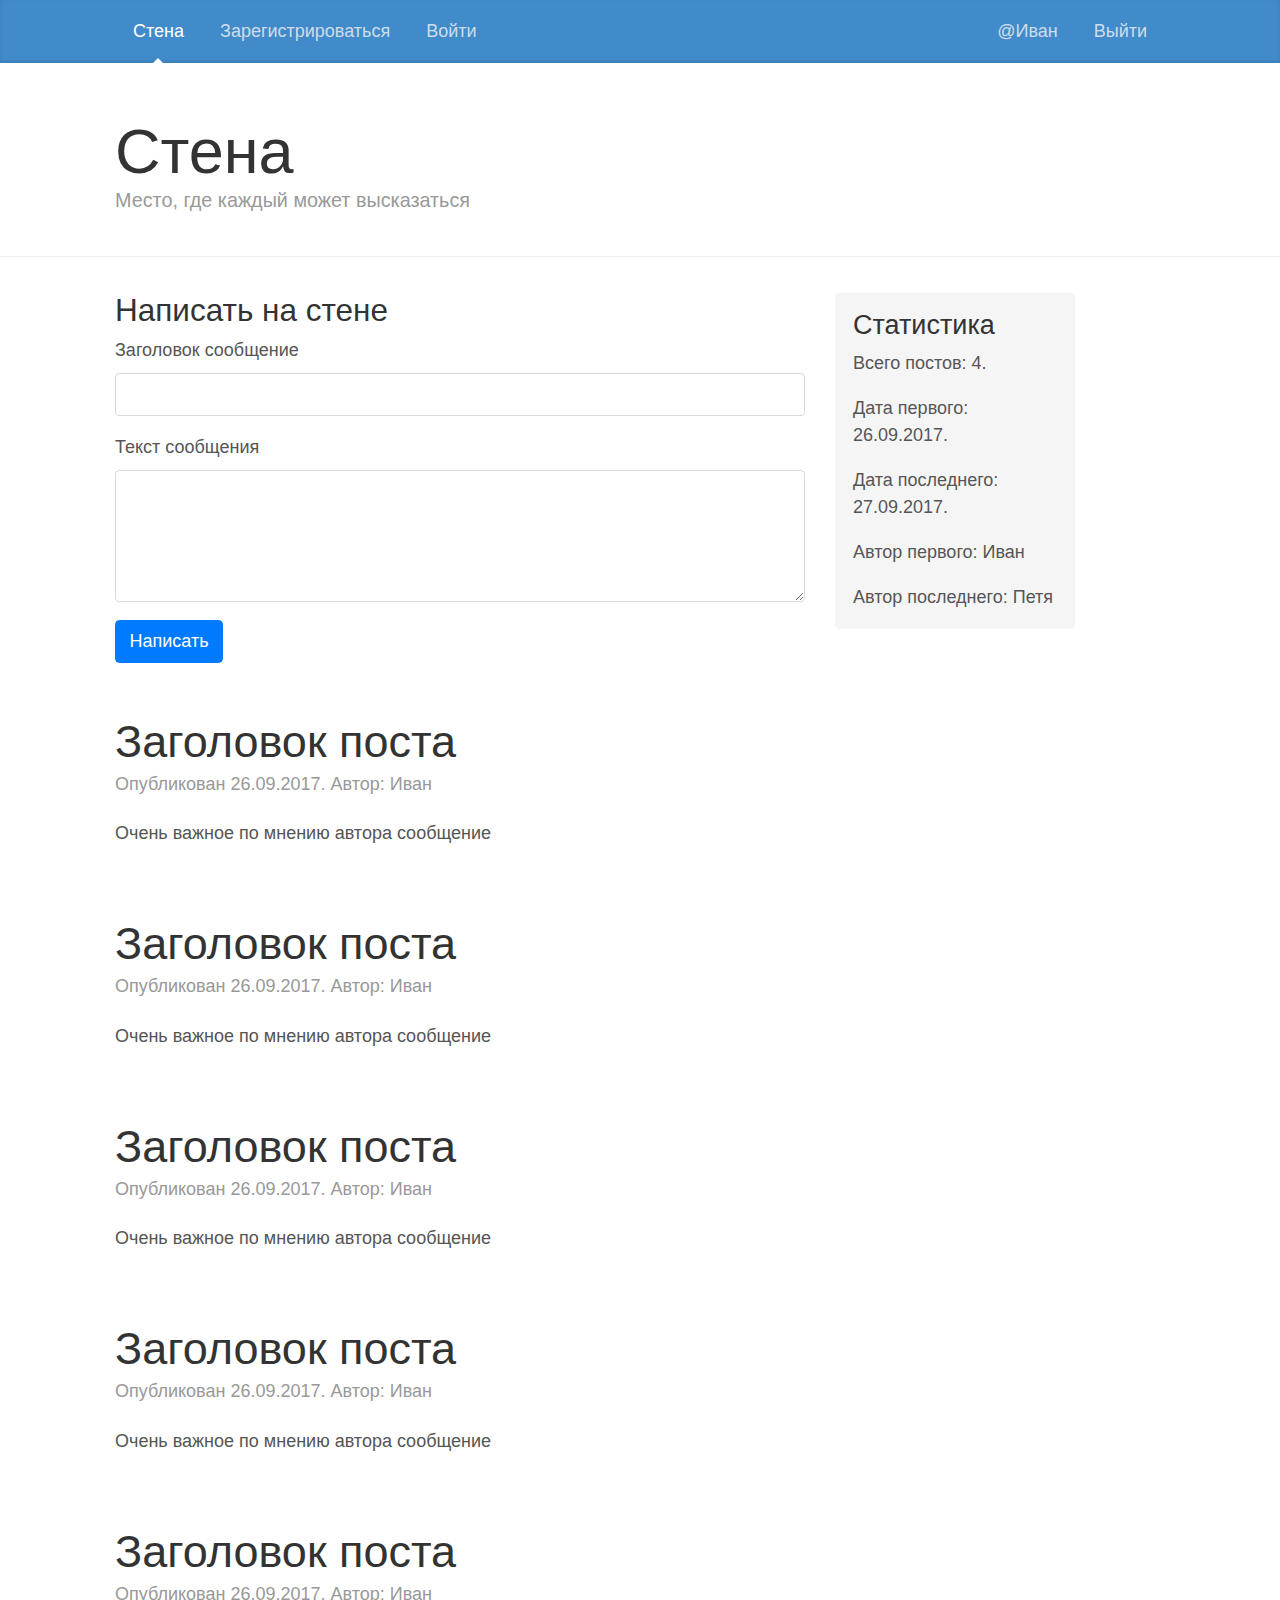
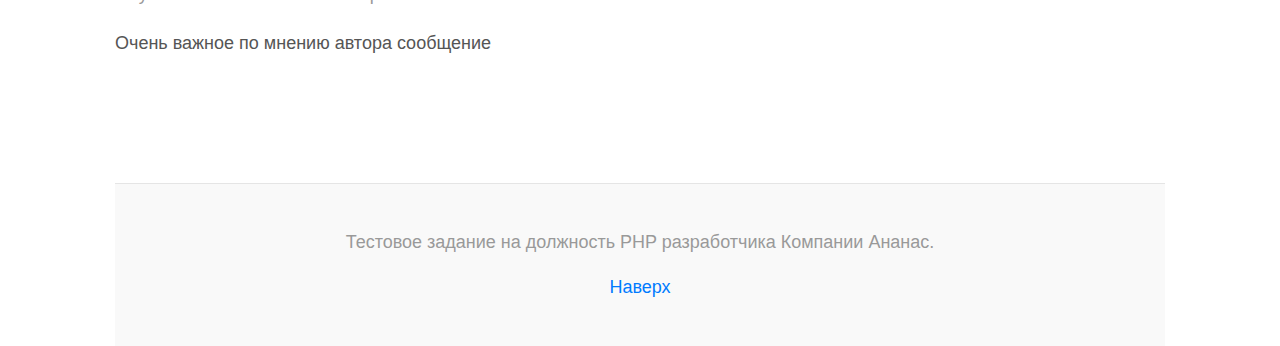
<file: wall/index.html>
<!DOCTYPE html>
<html lang="en">

<head>
    <!-- Required meta tags -->
    <meta charset="utf-8">
    <meta name="viewport" content="width=device-width, initial-scale=1, shrink-to-fit=no">

    <!-- Bootstrap CSS -->
    <link rel="stylesheet" href="css/bootstrap.min.css" />
    <link rel="stylesheet" href="css/app.css" />
</head>

<body>

    <div class="blog-masthead">
        <div class="container">
            <nav class="nav">
                <a class="nav-link active" href="#">Стена</a>
                <a class="nav-link" href="#">Зарегистрироваться</a>
                <a class="nav-link" href="#">Войти</a>
                <span class="nav-link ml-auto">@Иван</span>
                <a class="nav-link" href="#">Выйти</a>
            </nav>
        </div>
    </div>

    <div class="blog-header">
        <div class="container">
            <h1 class="blog-title">Стена</h1>
            <p class="lead blog-description">Место, где каждый может высказаться</p>
        </div>
    </div>

    <div class="container">

        <div class="row mb-5">

            <div class="col-sm-8 blog-main">


                <form class="mb-5">
                    <h3>Написать на стене</h3>
                    <div class="form-group">
                        <label for="title">Заголовок сообщение</label>
                        <input type="text" class="form-control" id="title">
                    </div>
                    <div class="form-group">
                        <label for="text">Текст сообщения</label>
                        <textarea id="text" class="form-control" rows="5"></textarea>
                    </div>

                    <button type="submit" class="btn btn-primary">Написать</button>
                </form>

                <div class="blog-post">
                    <h2 class="blog-post-title">Заголовок поста</h2>
                    <p class="blog-post-meta">Опубликован 26.09.2017. Автор: Иван</p>

                    <p>Очень важное по мнению автора сообщение</p>
                </div>
                <!-- /.blog-post -->

                <div class="blog-post">
                    <h2 class="blog-post-title">Заголовок поста</h2>
                    <p class="blog-post-meta">Опубликован 26.09.2017. Автор: Иван</p>

                    <p>Очень важное по мнению автора сообщение</p>
                </div>
                <!-- /.blog-post -->

                <div class="blog-post">
                    <h2 class="blog-post-title">Заголовок поста</h2>
                    <p class="blog-post-meta">Опубликован 26.09.2017. Автор: Иван</p>

                    <p>Очень важное по мнению автора сообщение</p>
                </div>
                <!-- /.blog-post -->

                <div class="blog-post">
                    <h2 class="blog-post-title">Заголовок поста</h2>
                    <p class="blog-post-meta">Опубликован 26.09.2017. Автор: Иван</p>

                    <p>Очень важное по мнению автора сообщение</p>
                </div>
                <!-- /.blog-post -->

                <div class="blog-post">
                    <h2 class="blog-post-title">Заголовок поста</h2>
                    <p class="blog-post-meta">Опубликован 26.09.2017. Автор: Иван</p>

                    <p>Очень важное по мнению автора сообщение</p>
                </div>
                <!-- /.blog-post -->
            </div>
            <!-- /.blog-main -->

            <div class="col-sm-3 offset-sm-1 blog-sidebar">
                <div class="sidebar-module sidebar-module-inset">
                    <h4>Статистика</h4>
                    <p>Всего постов: 4.</p>
                    <p>Дата первого: 26.09.2017.</p>
                    <p>Дата последнего: 27.09.2017.</p>
                    <p>Автор первого: Иван</p>
                    <p>Автор последнего: Петя</p>
                </div>
                <!-- /.blog-sidebar -->

            </div>
            <!-- /.row -->

        </div>
        <!-- /.container -->

        <footer class="blog-footer">
            <p>Тестовое задание на должность PHP разработчика <a href="https://ananas-web.ru" target="_blank"></a>Компании Ананас</a>.</p>
            <p>
                <a href="#">Наверх</a>
            </p>
        </footer>

        <!-- Optional JavaScript -->
        <!-- jQuery first, then Popper.js, then Bootstrap JS -->
        <script src="js/jquery-3.2.1.min.js"></script>
        <script src="js/popper.min.js"></script>
        <script src="js/bootstrap.min.js"></script>
</body>

</html>
</file>
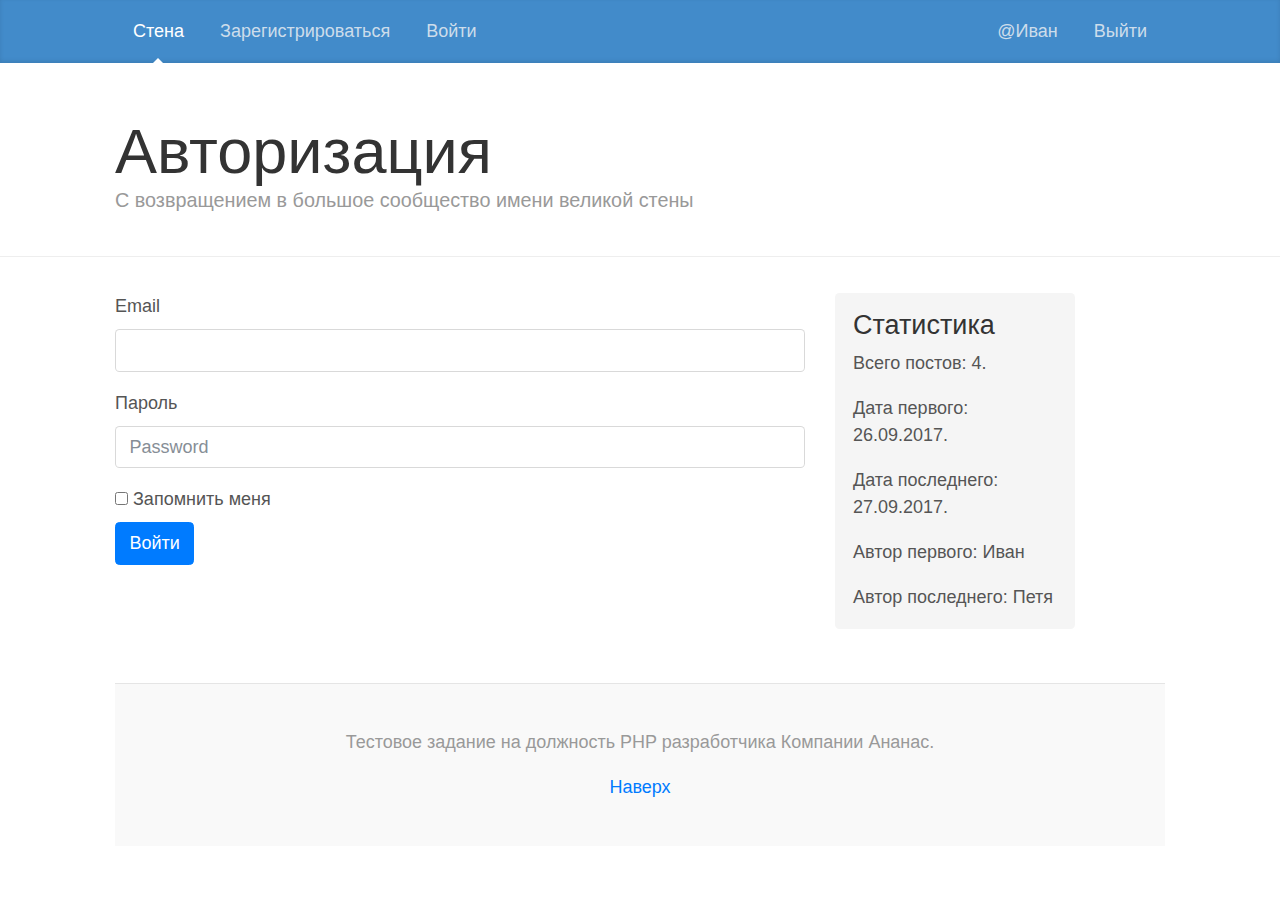
<file: wall/login.html>
<!DOCTYPE html>
<html lang="en">

<head>
    <!-- Required meta tags -->
    <meta charset="utf-8">
    <meta name="viewport" content="width=device-width, initial-scale=1, shrink-to-fit=no">

    <!-- Bootstrap CSS -->
    <link rel="stylesheet" href="css/bootstrap.min.css" />
    <link rel="stylesheet" href="css/app.css" />
</head>

<body>

    <div class="blog-masthead">
        <div class="container">
            <nav class="nav">
                <a class="nav-link active" href="#">Стена</a>
                <a class="nav-link" href="#">Зарегистрироваться</a>
                <a class="nav-link" href="#">Войти</a>
                <span class="nav-link ml-auto">@Иван</span>
                <a class="nav-link" href="#">Выйти</a>
            </nav>
        </div>
    </div>

    <div class="blog-header">
        <div class="container">
            <h1 class="blog-title">Авторизация</h1>
            <p class="lead blog-description">С возвращением в большое сообщество имени великой стены</p>
        </div>
    </div>

    <div class="container">

        <div class="row mb-5">

            <div class="col-sm-8 blog-main">

                <form>
                    <div class="form-group">
                        <label for="email">Email</label>
                        <input type="email" class="form-control" id="email">
                    </div>
                    <div class="form-group">
                        <label for="password">Пароль</label>
                        <input type="password" class="form-control" id="password" placeholder="Password">
                    </div>
                    <div class="form-check">
                        <label class="form-check-label">
                        <input type="checkbox" class="form-check-input">
                        Запомнить меня
                      </label>
                    </div>
                    <button type="submit" class="btn btn-primary">Войти</button>
                </form>

            </div>
            <!-- /.blog-main -->

            <div class="col-sm-3 offset-sm-1 blog-sidebar">
                <div class="sidebar-module sidebar-module-inset">
                    <h4>Статистика</h4>
                    <p>Всего постов: 4.</p>
                    <p>Дата первого: 26.09.2017.</p>
                    <p>Дата последнего: 27.09.2017.</p>
                    <p>Автор первого: Иван</p>
                    <p>Автор последнего: Петя</p>
                </div>
                <!-- /.blog-sidebar -->

            </div>
            <!-- /.row -->

        </div>
        <!-- /.container -->

        <footer class="blog-footer">
            <p>Тестовое задание на должность PHP разработчика <a href="https://ananas-web.ru" target="_blank"></a>Компании Ананас</a>.</p>
            <p>
                <a href="#">Наверх</a>
            </p>
        </footer>

        <!-- Optional JavaScript -->
        <!-- jQuery first, then Popper.js, then Bootstrap JS -->
        <script src="js/jquery-3.2.1.min.js"></script>
        <script src="js/popper.min.js"></script>
        <script src="js/bootstrap.min.js"></script>
</body>

</html>
</file>
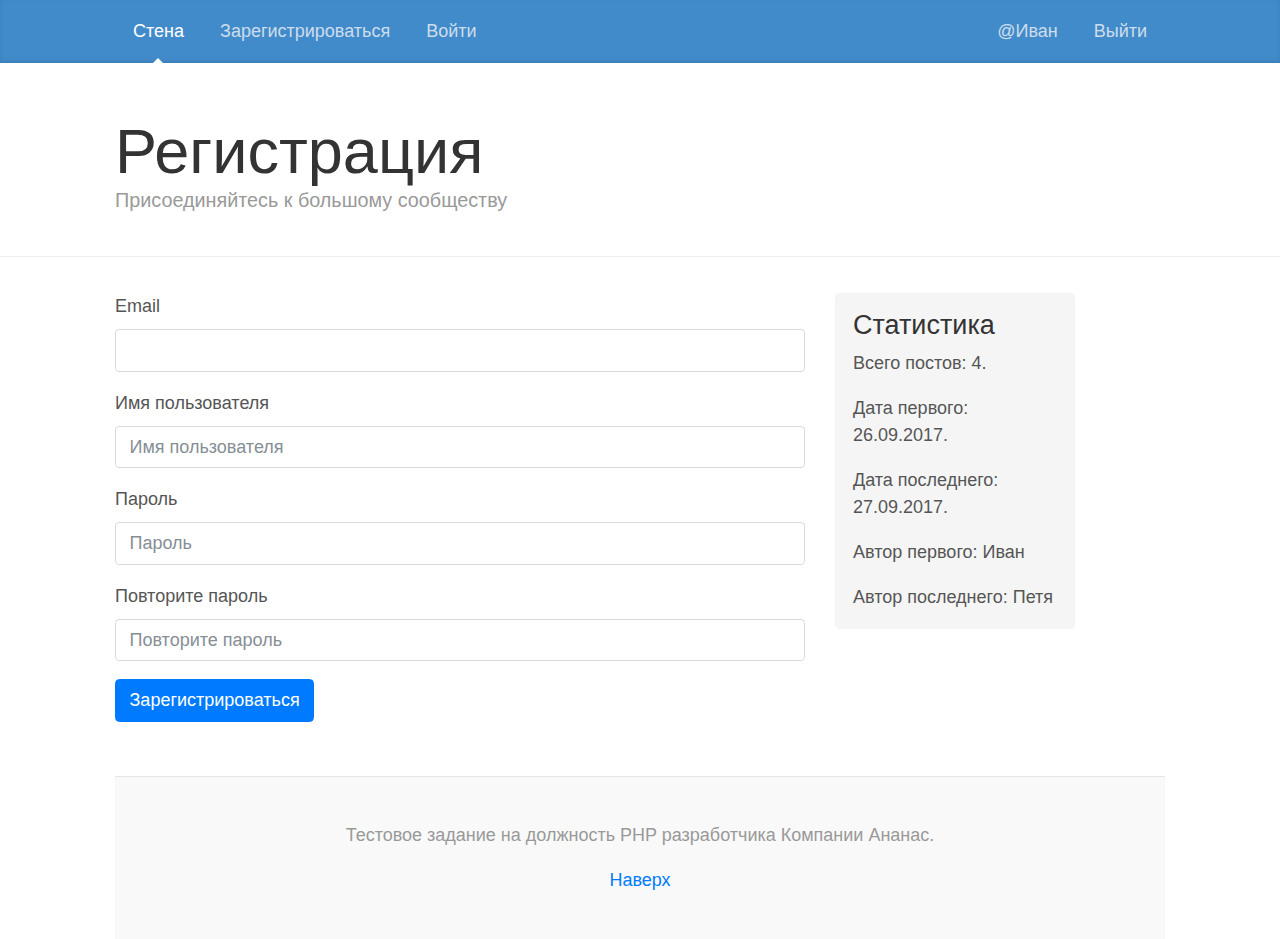
<file: wall/reg.html>
<!DOCTYPE html>
<html lang="en">

<head>
    <!-- Required meta tags -->
    <meta charset="utf-8">
    <meta name="viewport" content="width=device-width, initial-scale=1, shrink-to-fit=no">

    <!-- Bootstrap CSS -->
    <link rel="stylesheet" href="css/bootstrap.min.css" />
    <link rel="stylesheet" href="css/app.css" />
</head>

<body>

    <div class="blog-masthead">
        <div class="container">
            <nav class="nav">
                <a class="nav-link active" href="#">Стена</a>
                <a class="nav-link" href="#">Зарегистрироваться</a>
                <a class="nav-link" href="#">Войти</a>
                <span class="nav-link ml-auto">@Иван</span>
                <a class="nav-link" href="#">Выйти</a>
            </nav>
        </div>
    </div>

    <div class="blog-header">
        <div class="container">
            <h1 class="blog-title">Регистрация</h1>
            <p class="lead blog-description">Присоединяйтесь к большому сообществу</p>
        </div>
    </div>

    <div class="container">

        <div class="row mb-5">

            <div class="col-sm-8 blog-main">

                <form>
                    <div class="form-group">
                        <label for="email">Email</label>
                        <input type="email" class="form-control" id="email">
                    </div>
                    <div class="form-group">
                        <label for="username">Имя пользователя</label>
                        <input type="text" class="form-control" id="username" placeholder="Имя пользователя">
                    </div>
                    <div class="form-group">
                        <label for="password">Пароль</label>
                        <input type="password" class="form-control" id="password" placeholder="Пароль">
                    </div>
                    <div class="form-group">
                        <label for="confirm_password">Повторите пароль</label>
                        <input type="password" class="form-control" id="confirm_password" placeholder="Повторите пароль">
                    </div>

                    <button type="submit" class="btn btn-primary">Зарегистрироваться</button>
                </form>

            </div>
            <!-- /.blog-main -->

            <div class="col-sm-3 offset-sm-1 blog-sidebar">
                <div class="sidebar-module sidebar-module-inset">
                    <h4>Статистика</h4>
                    <p>Всего постов: 4.</p>
                    <p>Дата первого: 26.09.2017.</p>
                    <p>Дата последнего: 27.09.2017.</p>
                    <p>Автор первого: Иван</p>
                    <p>Автор последнего: Петя</p>
                </div>
                <!-- /.blog-sidebar -->

            </div>
            <!-- /.row -->

        </div>
        <!-- /.container -->

        <footer class="blog-footer">
            <p>Тестовое задание на должность PHP разработчика <a href="https://ananas-web.ru" target="_blank"></a>Компании Ананас</a>.</p>
            <p>
                <a href="#">Наверх</a>
            </p>
        </footer>

        <!-- Optional JavaScript -->
        <!-- jQuery first, then Popper.js, then Bootstrap JS -->
        <script src="js/jquery-3.2.1.min.js"></script>
        <script src="js/popper.min.js"></script>
        <script src="js/bootstrap.min.js"></script>
</body>

</html>
</file>
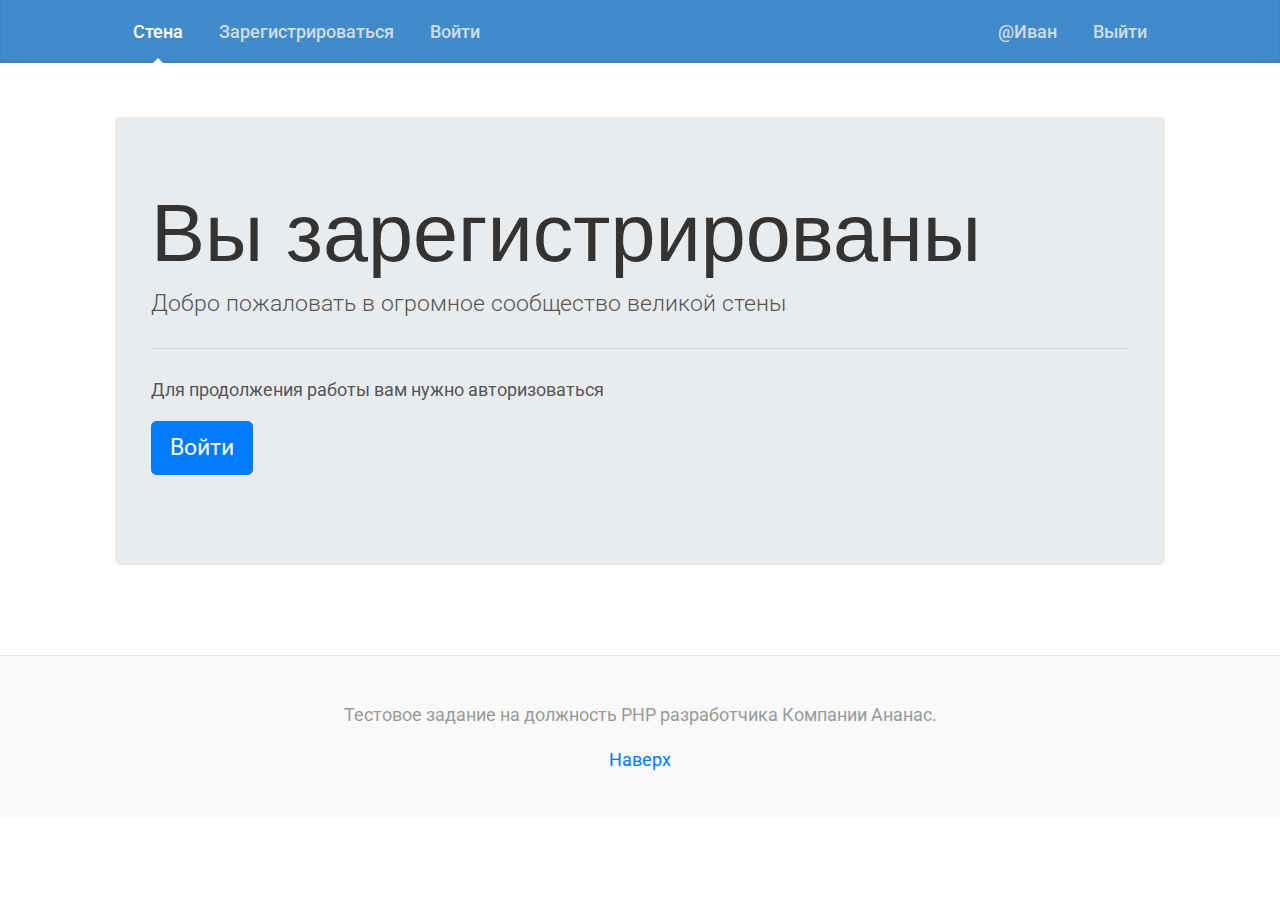
<file: wall/reg_success.html>
<!DOCTYPE html>
<html lang="en">

<head>
    <!-- Required meta tags -->
    <meta charset="utf-8">
    <meta name="viewport" content="width=device-width, initial-scale=1, shrink-to-fit=no">

    <!-- Bootstrap CSS -->
    <link href="https://fonts.googleapis.com/css?family=Roboto:400,500,700&amp;subset=cyrillic" rel="stylesheet">
    <link rel="stylesheet" href="css/bootstrap.min.css" />
    <link rel="stylesheet" href="css/app.css" />
</head>

<body>

    <div class="blog-masthead">
        <div class="container">
            <nav class="nav">
                <a class="nav-link active" href="#">Стена</a>
                <a class="nav-link" href="#">Зарегистрироваться</a>
                <a class="nav-link" href="#">Войти</a>
                <span class="nav-link ml-auto">@Иван</span>
                <a class="nav-link" href="#">Выйти</a>
            </nav>
        </div>
    </div>

    <div class="container">

        <div class="row mb-5">

            <div class="col-sm-12 blog-main">

                <div class="jumbotron">
                    <h1 class="display-3">Вы зарегистрированы</h1>
                    <p class="lead">Добро пожаловать в огромное сообщество великой стены</p>
                    <hr class="my-4">
                    <p>Для продолжения работы вам нужно авторизоваться</p>
                    <p class="lead">
                        <a class="btn btn-primary btn-lg" href="#" role="button">Войти</a>
                    </p>
                </div>
            </div>
            <!-- /.blog-main -->



        </div>
        <!-- /.row -->

    </div>
    <!-- /.container -->

    <footer class="blog-footer">
        <p>Тестовое задание на должность PHP разработчика <a href="https://ananas-web.ru" target="_blank"></a>Компании Ананас</a>.</p>
        <p>
            <a href="#">Наверх</a>
        </p>
    </footer>

    <!-- Optional JavaScript -->
    <!-- jQuery first, then Popper.js, then Bootstrap JS -->
    <script src="js/jquery-3.2.1.min.js"></script>
    <script src="js/popper.min.js"></script>
    <script src="js/bootstrap.min.js"></script>
</body>

</html>
</file>
<file: wall/css/app.css>
/*
 * Globals
 */

 @media (min-width: 48em) {
    html {
      font-size: 18px;
    }
  }
  
  body {
    color: #555;
  }
  
  h1, .h1,
  h2, .h2,
  h3, .h3,
  h4, .h4,
  h5, .h5,
  h6, .h6 {
    font-family: "Helvetica Neue", Helvetica, Arial, sans-serif;
    font-weight: normal;
    color: #333;
  }
  
  
  /*
   * Override Bootstrap's default container.
   */
  
  .container {
    max-width: 60rem;
  }
  
  
  /*
   * Masthead for nav
   */
  
  .blog-masthead {
    margin-bottom: 3rem;
    background-color: #428bca;
    -webkit-box-shadow: inset 0 -.1rem .25rem rgba(0,0,0,.1);
            box-shadow: inset 0 -.1rem .25rem rgba(0,0,0,.1);
  }
  
  /* Nav links */
  .nav-link {
    position: relative;
    padding: 1rem;
    font-weight: 500;
    color: #cdddeb;
  }
  .nav-link:hover,
  .nav-link:focus {
    color: #fff;
    background-color: transparent;
  }
  
  /* Active state gets a caret at the bottom */
  .nav-link.active {
    color: #fff;
  }
  .nav-link.active:after {
    position: absolute;
    bottom: 0;
    left: 50%;
    width: 0;
    height: 0;
    margin-left: -.3rem;
    vertical-align: middle;
    content: "";
    border-right: .3rem solid transparent;
    border-bottom: .3rem solid;
    border-left: .3rem solid transparent;
  }
  
  
  /*
   * Blog name and description
   */
  
  .blog-header {
    padding-bottom: 1.25rem;
    margin-bottom: 2rem;
    border-bottom: .05rem solid #eee;
  }
  .blog-title {
    margin-bottom: 0;
    font-size: 2rem;
    font-weight: normal;
  }
  .blog-description {
    font-size: 1.1rem;
    color: #999;
  }
  
  @media (min-width: 40em) {
    .blog-title {
      font-size: 3.5rem;
    }
  }
  
  
  /*
   * Main column and sidebar layout
   */
  
  /* Sidebar modules for boxing content */
  .sidebar-module {
    padding: 1rem;
    /*margin: 0 -1rem 1rem;*/
  }
  .sidebar-module-inset {
    padding: 1rem;
    background-color: #f5f5f5;
    border-radius: .25rem;
  }
  .sidebar-module-inset p:last-child,
  .sidebar-module-inset ul:last-child,
  .sidebar-module-inset ol:last-child {
    margin-bottom: 0;
  }
  
  
  /* Pagination */
  .blog-pagination {
    margin-bottom: 4rem;
  }
  .blog-pagination > .btn {
    border-radius: 2rem;
  }
  
  
  /*
   * Blog posts
   */
  
  .blog-post {
    margin-bottom: 4rem;
  }
  .blog-post-title {
    margin-bottom: .25rem;
    font-size: 2.5rem;
  }
  .blog-post-meta {
    margin-bottom: 1.25rem;
    color: #999;
  }
  
  
  /*
   * Footer
   */
  
  .blog-footer {
    padding: 2.5rem 0;
    color: #999;
    text-align: center;
    background-color: #f9f9f9;
    border-top: .05rem solid #e5e5e5;
  }
  .blog-footer p:last-child {
    margin-bottom: 0;
  }
</file>
